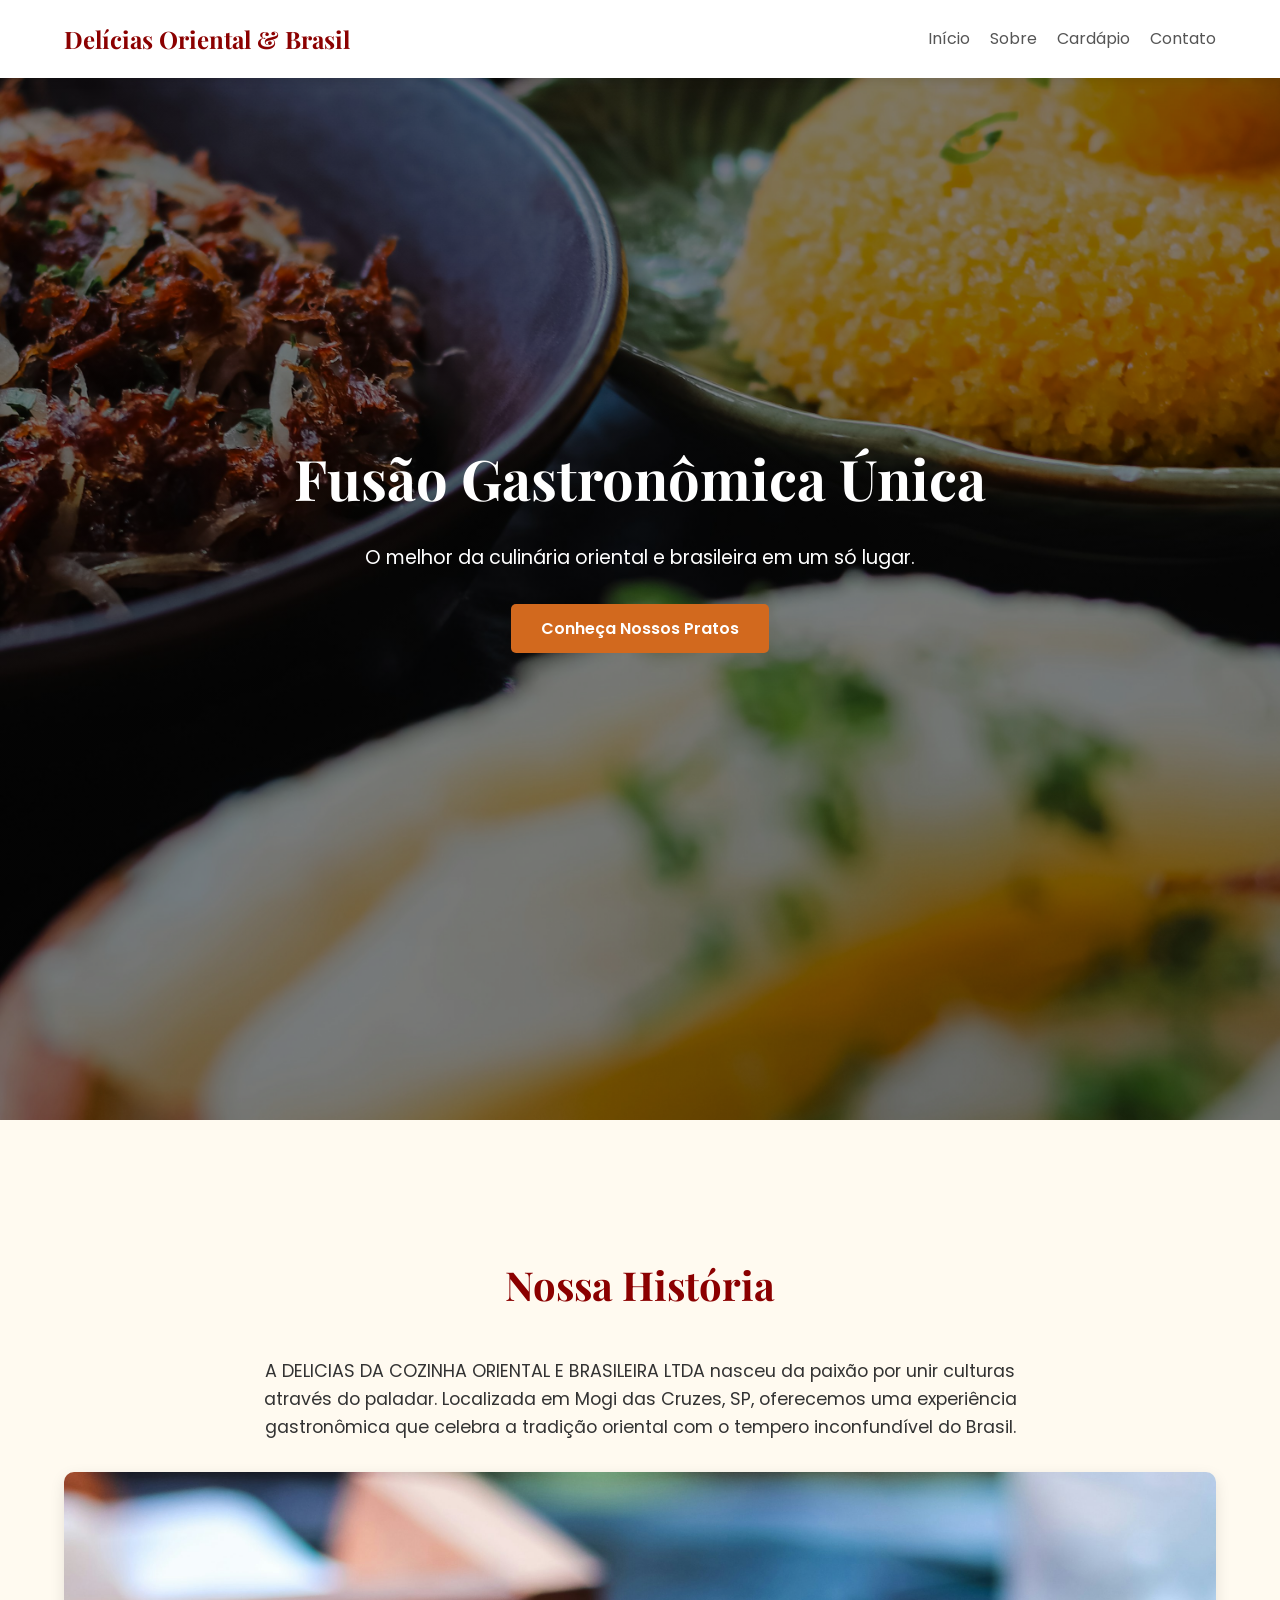
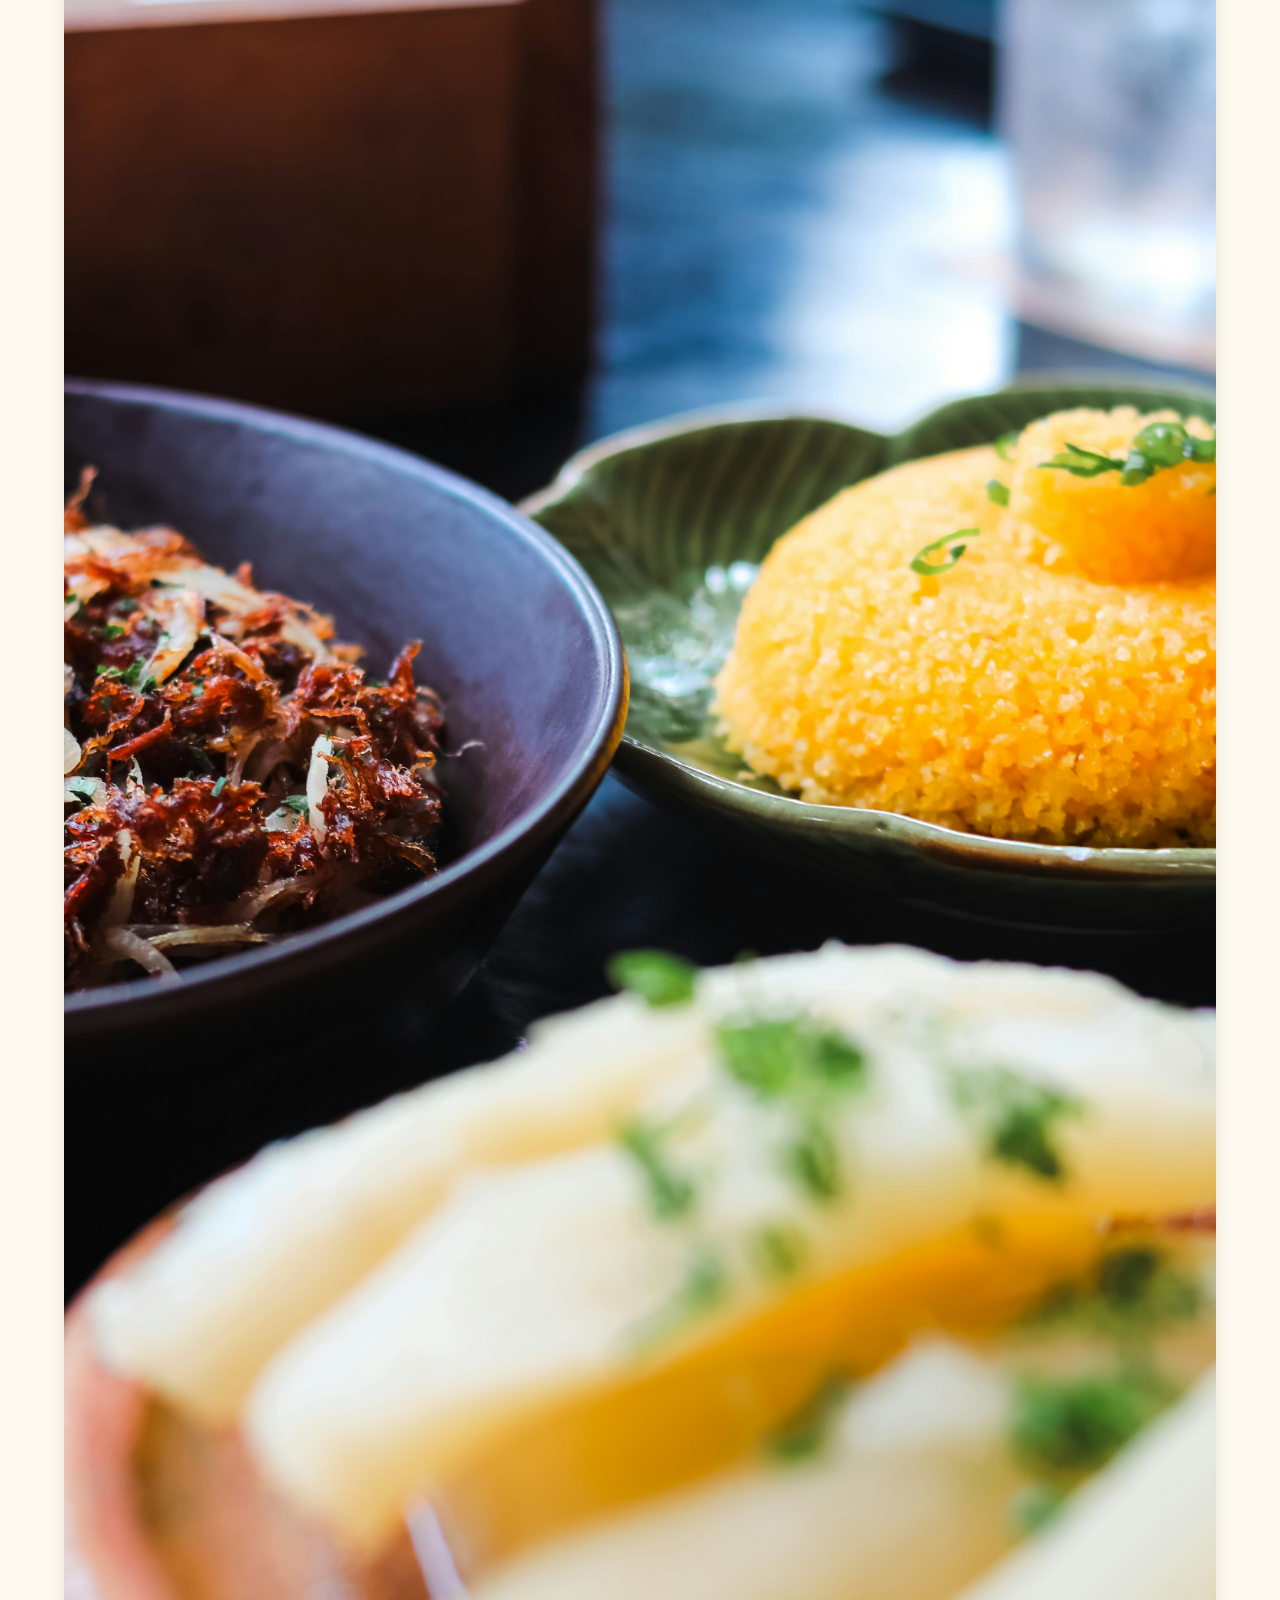
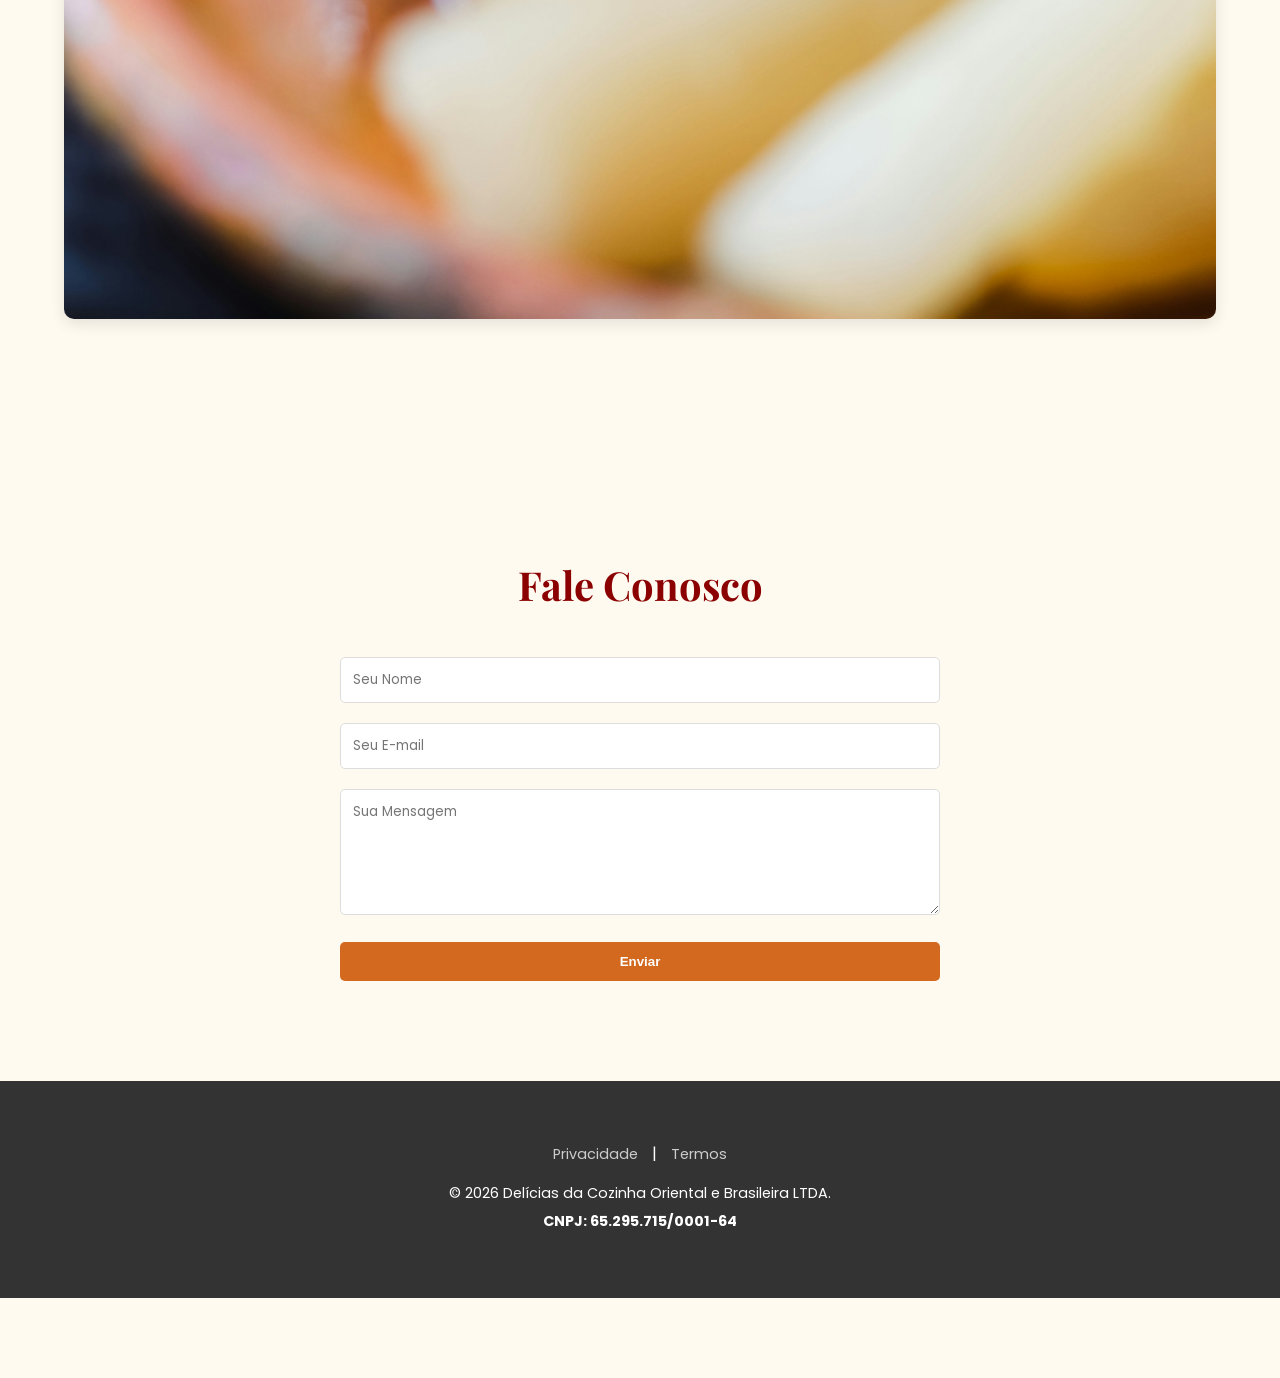
<file: index.html>
<!DOCTYPE html>
<html lang="pt-BR">
<head>
    <meta charset="UTF-8">
    <meta name="viewport" content="width=device-width, initial-scale=1.0">
    <title>Delícias da Cozinha Oriental e Brasileira</title>
    <link rel="stylesheet" href="css/style.css">
    <link href="https://fonts.googleapis.com/css2?family=Playfair+Display:wght@700&family=Poppins:wght@300;400;600&display=swap" rel="stylesheet">
</head>
<body>
    <header>
        <nav>
            <div class="container">
                <a href="https://google.com" class="logo">Delícias Oriental & Brasil</a>
                <ul class="nav-links">
                    <li><a href="https://google.com">Início</a></li>
                    <li><a href="https://google.com">Sobre</a></li>
                    <li><a href="https://google.com">Cardápio</a></li>
                    <li><a href="https://google.com">Contato</a></li>
                </ul>
            </div>
        </nav>
    </header>

    <section id="hero" class="hero">
        <div class="container">
            <h1>Fusão Gastronômica Única</h1>
            <p>O melhor da culinária oriental e brasileira em um só lugar.</p>
            <a href="https://google.com" class="btn">Conheça Nossos Pratos</a>
        </div>
    </section>

    <section id="about" class="about">
        <div class="container">
            <h2>Nossa História</h2>
            <p>A DELICIAS DA COZINHA ORIENTAL E BRASILEIRA LTDA nasceu da paixão por unir culturas através do paladar. Localizada em Mogi das Cruzes, SP, oferecemos uma experiência gastronômica que celebra a tradição oriental com o tempero inconfundível do Brasil.</p>
            <img src="images/hero.jpg" alt="Gastronomia" class="img-fluid clickable-image">
        </div>
    </section>

    <section id="contact" class="contact">
        <div class="container">
            <h2>Fale Conosco</h2>
            <form action="https://google.com" method="GET">
                <input type="text" placeholder="Seu Nome" required>
                <input type="email" placeholder="Seu E-mail" required>
                <textarea placeholder="Sua Mensagem" rows="5" required></textarea>
                <button type="submit" class="btn">Enviar</button>
            </form>
        </div>
    </section>

    <footer>
        <div class="container">
            <div class="footer-links">
                <a href="privacy.html">Privacidade</a> | <a href="terms.html">Termos</a>
            </div>
            <p>&copy; 2026 Delícias da Cozinha Oriental e Brasileira LTDA.</p>
            <p><strong>CNPJ: 65.295.715/0001-64</strong></p>
        </div>
    </footer>
    <script src="js/script.js"></script>
</body>
</html>
</file>
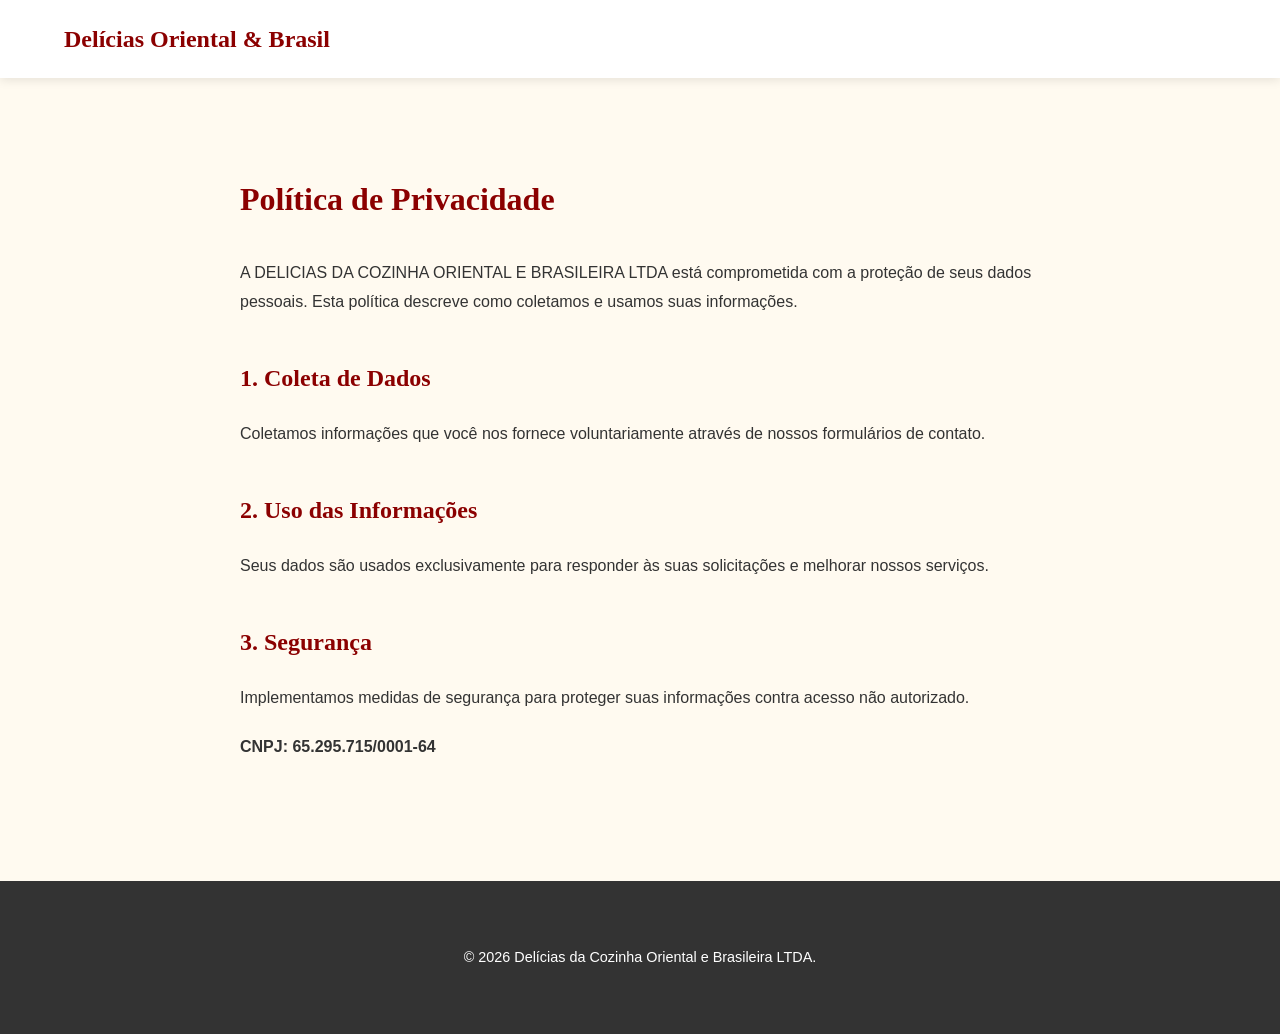
<file: privacy.html>
<!DOCTYPE html>
<html lang="pt-BR">
<head>
    <meta charset="UTF-8">
    <meta name="viewport" content="width=device-width, initial-scale=1.0">
    <title>Privacidade - Delícias Oriental & Brasil</title>
    <link rel="stylesheet" href="css/style.css">
    <style>
        .legal-content { padding: 150px 0 100px; max-width: 800px; margin: 0 auto; line-height: 1.8; }
        .legal-content h1 { font-family: 'Playfair Display', serif; color: #8b0000; margin-bottom: 30px; }
        .legal-content h2 { font-family: 'Playfair Display', serif; color: #8b0000; margin-top: 40px; margin-bottom: 20px; }
        .legal-content p { margin-bottom: 20px; }
    </style>
</head>
<body>
    <header>
        <nav>
            <div class="container">
                <a href="index.html" class="logo">Delícias Oriental & Brasil</a>
            </div>
        </nav>
    </header>

    <div class="container legal-content">
        <h1>Política de Privacidade</h1>
        <p>A DELICIAS DA COZINHA ORIENTAL E BRASILEIRA LTDA está comprometida com a proteção de seus dados pessoais. Esta política descreve como coletamos e usamos suas informações.</p>
        <h2>1. Coleta de Dados</h2>
        <p>Coletamos informações que você nos fornece voluntariamente através de nossos formulários de contato.</p>
        <h2>2. Uso das Informações</h2>
        <p>Seus dados são usados exclusivamente para responder às suas solicitações e melhorar nossos serviços.</p>
        <h2>3. Segurança</h2>
        <p>Implementamos medidas de segurança para proteger suas informações contra acesso não autorizado.</p>
        <p><strong>CNPJ: 65.295.715/0001-64</strong></p>
    </div>

    <footer>
        <div class="container">
            <p>&copy; 2026 Delícias da Cozinha Oriental e Brasileira LTDA.</p>
        </div>
    </footer>
</body>
</html>
</file>
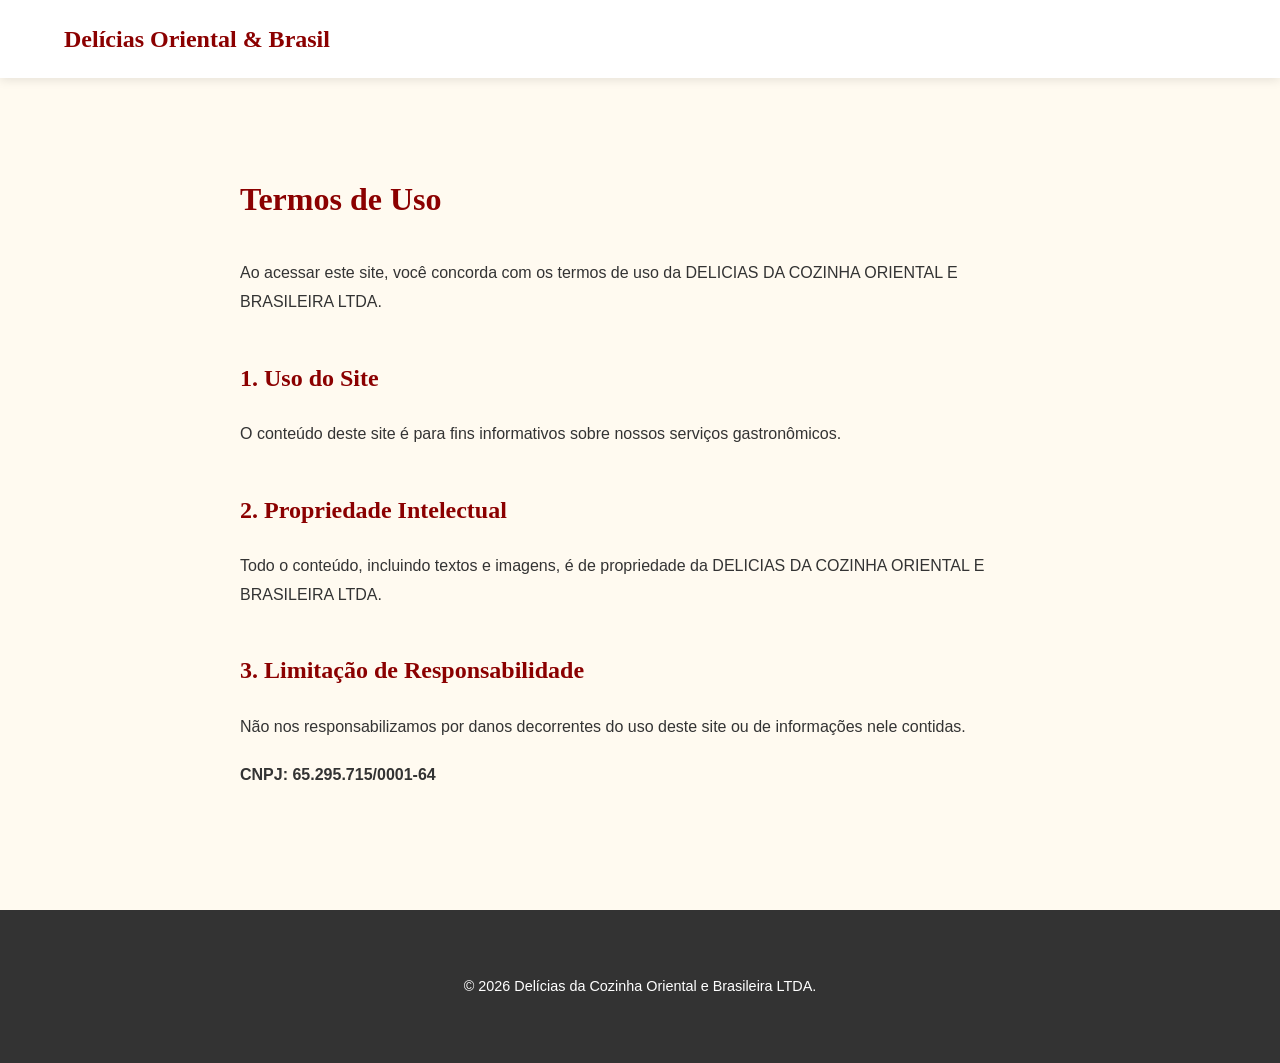
<file: terms.html>
<!DOCTYPE html>
<html lang="pt-BR">
<head>
    <meta charset="UTF-8">
    <meta name="viewport" content="width=device-width, initial-scale=1.0">
    <title>Termos - Delícias Oriental & Brasil</title>
    <link rel="stylesheet" href="css/style.css">
    <style>
        .legal-content { padding: 150px 0 100px; max-width: 800px; margin: 0 auto; line-height: 1.8; }
        .legal-content h1 { font-family: 'Playfair Display', serif; color: #8b0000; margin-bottom: 30px; }
        .legal-content h2 { font-family: 'Playfair Display', serif; color: #8b0000; margin-top: 40px; margin-bottom: 20px; }
        .legal-content p { margin-bottom: 20px; }
    </style>
</head>
<body>
    <header>
        <nav>
            <div class="container">
                <a href="index.html" class="logo">Delícias Oriental & Brasil</a>
            </div>
        </nav>
    </header>

    <div class="container legal-content">
        <h1>Termos de Uso</h1>
        <p>Ao acessar este site, você concorda com os termos de uso da DELICIAS DA COZINHA ORIENTAL E BRASILEIRA LTDA.</p>
        <h2>1. Uso do Site</h2>
        <p>O conteúdo deste site é para fins informativos sobre nossos serviços gastronômicos.</p>
        <h2>2. Propriedade Intelectual</h2>
        <p>Todo o conteúdo, incluindo textos e imagens, é de propriedade da DELICIAS DA COZINHA ORIENTAL E BRASILEIRA LTDA.</p>
        <h2>3. Limitação de Responsabilidade</h2>
        <p>Não nos responsabilizamos por danos decorrentes do uso deste site ou de informações nele contidas.</p>
        <p><strong>CNPJ: 65.295.715/0001-64</strong></p>
    </div>

    <footer>
        <div class="container">
            <p>&copy; 2026 Delícias da Cozinha Oriental e Brasileira LTDA.</p>
        </div>
    </footer>
</body>
</html>
</file>
<file: css/style.css>
/* General Styles */
body {
    font-family: 'Poppins', sans-serif;
    margin: 0;
    padding: 0;
    box-sizing: border-box;
    background-color: #fffaf0;
    color: #333;
    line-height: 1.6;
}

.container {
    width: 90%;
    max-width: 1200px;
    margin: 0 auto;
    padding: 20px 0;
}

a {
    text-decoration: none;
    color: inherit;
}

img {
    max-width: 100%;
    height: auto;
    display: block;
}

/* Header */
header {
    background-color: #fff;
    box-shadow: 0 2px 10px rgba(0,0,0,0.1);
    position: fixed;
    width: 100%;
    top: 0;
    left: 0;
    z-index: 1000;
}

header .container {
    display: flex;
    justify-content: space-between;
    align-items: center;
}

.logo {
    font-family: 'Playfair Display', serif;
    font-size: 1.5em;
    font-weight: 700;
    color: #8b0000;
}

.nav-links {
    list-style: none;
    margin: 0;
    padding: 0;
    display: flex;
}

.nav-links li {
    margin-left: 20px;
}

.nav-links a {
    font-weight: 400;
    color: #555;
    transition: color 0.3s ease;
}

.nav-links a:hover {
    color: #d2691e;
}

/* Hero Section */
.hero {
    background: linear-gradient(rgba(0,0,0,0.5), rgba(0,0,0,0.5)), url('../images/hero.jpg') no-repeat center center/cover;
    color: #fff;
    text-align: center;
    padding: 150px 0;
    display: flex;
    align-items: center;
    justify-content: center;
    min-height: 100vh;
    margin-top: -80px;
}

.hero h1 {
    font-family: 'Playfair Display', serif;
    font-size: 3.5em;
    margin-bottom: 20px;
}

.hero p {
    font-size: 1.2em;
    margin-bottom: 30px;
}

.btn {
    background-color: #d2691e;
    color: #fff;
    padding: 12px 30px;
    border-radius: 5px;
    font-weight: 600;
    transition: background-color 0.3s ease;
    display: inline-block;
}

.btn:hover {
    background-color: #8b4513;
}

/* Sections */
section {
    padding: 80px 0;
    text-align: center;
}

section h2 {
    font-family: 'Playfair Display', serif;
    font-size: 2.5em;
    margin-bottom: 40px;
    color: #8b0000;
}

.about p {
    max-width: 800px;
    margin: 0 auto 30px;
    font-size: 1.1em;
}

.about img {
    margin: 0 auto;
    border-radius: 10px;
    box-shadow: 0 5px 15px rgba(0,0,0,0.1);
}

/* Contact Section */
.contact form {
    max-width: 600px;
    margin: 0 auto;
    text-align: left;
}

.contact input, .contact textarea {
    width: 100%;
    padding: 12px;
    margin-bottom: 20px;
    border: 1px solid #ddd;
    border-radius: 5px;
    font-family: 'Poppins', sans-serif;
    box-sizing: border-box;
}

.contact .btn {
    width: 100%;
    border: none;
    cursor: pointer;
}

/* Footer */
footer {
    background-color: #333;
    color: #fff;
    text-align: center;
    padding: 40px 0;
}

.footer-links {
    margin-bottom: 15px;
}

.footer-links a {
    color: #ccc;
    margin: 0 10px;
    font-size: 0.9em;
}

footer p {
    margin: 5px 0;
    font-size: 0.9em;
}

.clickable-image {
    cursor: pointer;
}
</file>
